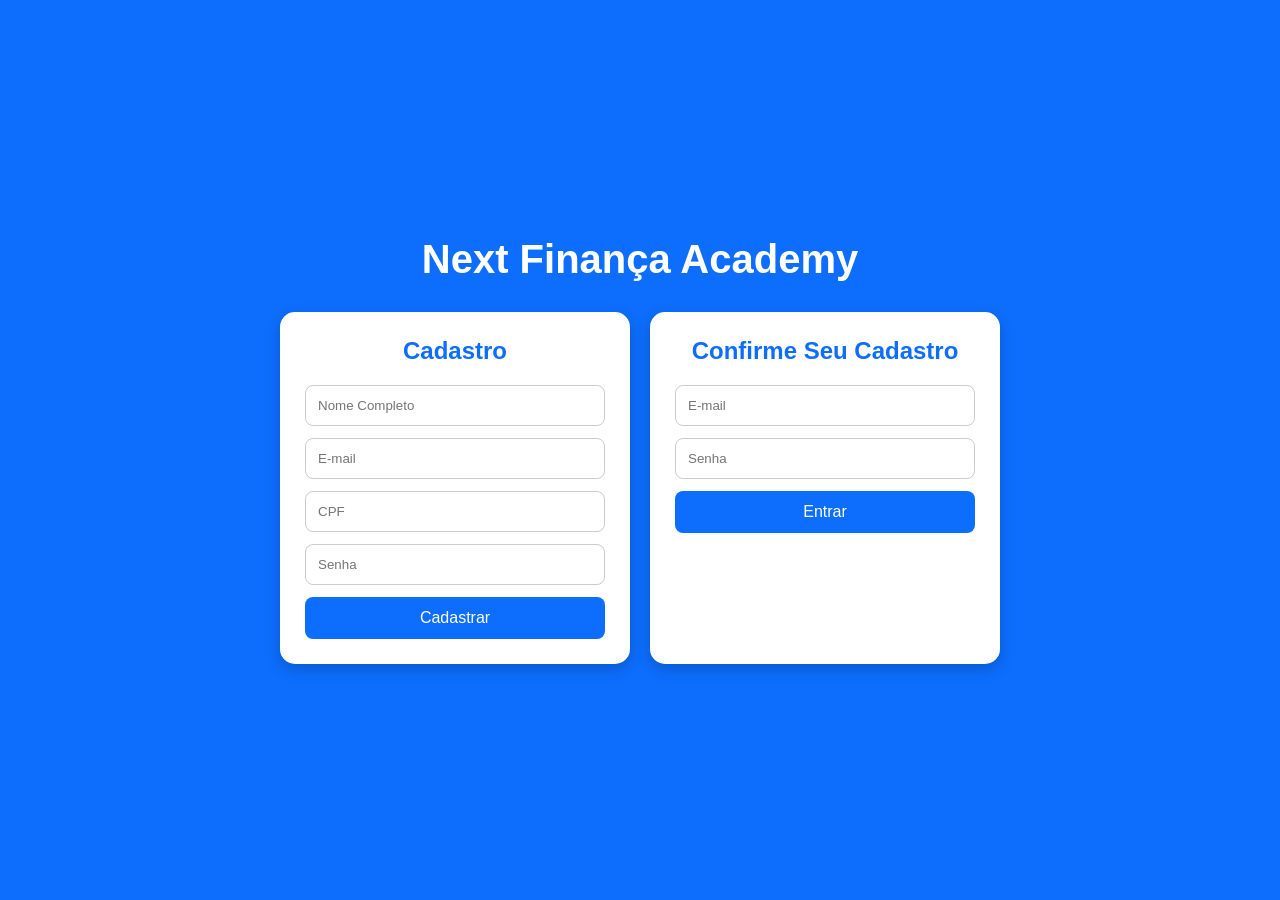
<file: cadastro.html>
<!DOCTYPE html>
<html lang="pt-BR">
<head>
<meta charset="UTF-8">
<meta name="viewport" content="width=device-width, initial-scale=1.0">
<title>Next Finança Academy</title>

<style>
*{
    margin:0;
    padding:0;
    box-sizing:border-box;
    font-family:Arial, sans-serif;
}

body{
    background:#0d6efd;
    min-height:100vh;
    display:flex;
    flex-direction:column;
    align-items:center;
    justify-content:center;
}

.titulo{
    color:white;
    font-size:40px;
    font-weight:bold;
    margin-bottom:30px;
    text-align:center;
}

.container{
    display:flex;
    gap:20px;
    flex-wrap:wrap;
    justify-content:center;
}

.card{
    background:white;
    width:350px;
    padding:25px;
    border-radius:15px;
    box-shadow:0 5px 15px rgba(0,0,0,0.2);
}

.card h2{
    text-align:center;
    color:#0d6efd;
    margin-bottom:20px;
}

input{
    width:100%;
    padding:12px;
    margin-bottom:12px;
    border:1px solid #ccc;
    border-radius:8px;
}

button{
    width:100%;
    padding:12px;
    background:#0d6efd;
    color:white;
    border:none;
    border-radius:8px;
    cursor:pointer;
    font-size:16px;
}

button:hover{
    background:#0b5ed7;
}
</style>
</head>
<body>

<h1 class="titulo">Next Finança Academy</h1>

<div class="container">

    <div class="card">
        <h2>Cadastro</h2>

        <form>
            <input type="text" placeholder="Nome Completo" required>
            <input type="email" placeholder="E-mail" required>
            <input type="text" placeholder="CPF" required>
            <input type="password" placeholder="Senha" required>

            <button>
                <a href="index.html" style="color:rgb(255, 255, 255); text-decoration:none;">Cadastrar</a>
            </button>
        </form>
    </div>

    <div class="card">
        <h2>Confirme Seu Cadastro
        </h2>

        <form>
            <input type="email" placeholder="E-mail" required>
            <input type="password" placeholder="Senha" required>

            <button>
                <a href="index.html" style="color:rgb(255, 255, 255); text-decoration:none;">Entrar</a>
            </button>
        </form>
    </div>

</div>

</body>
</html>
</file>
